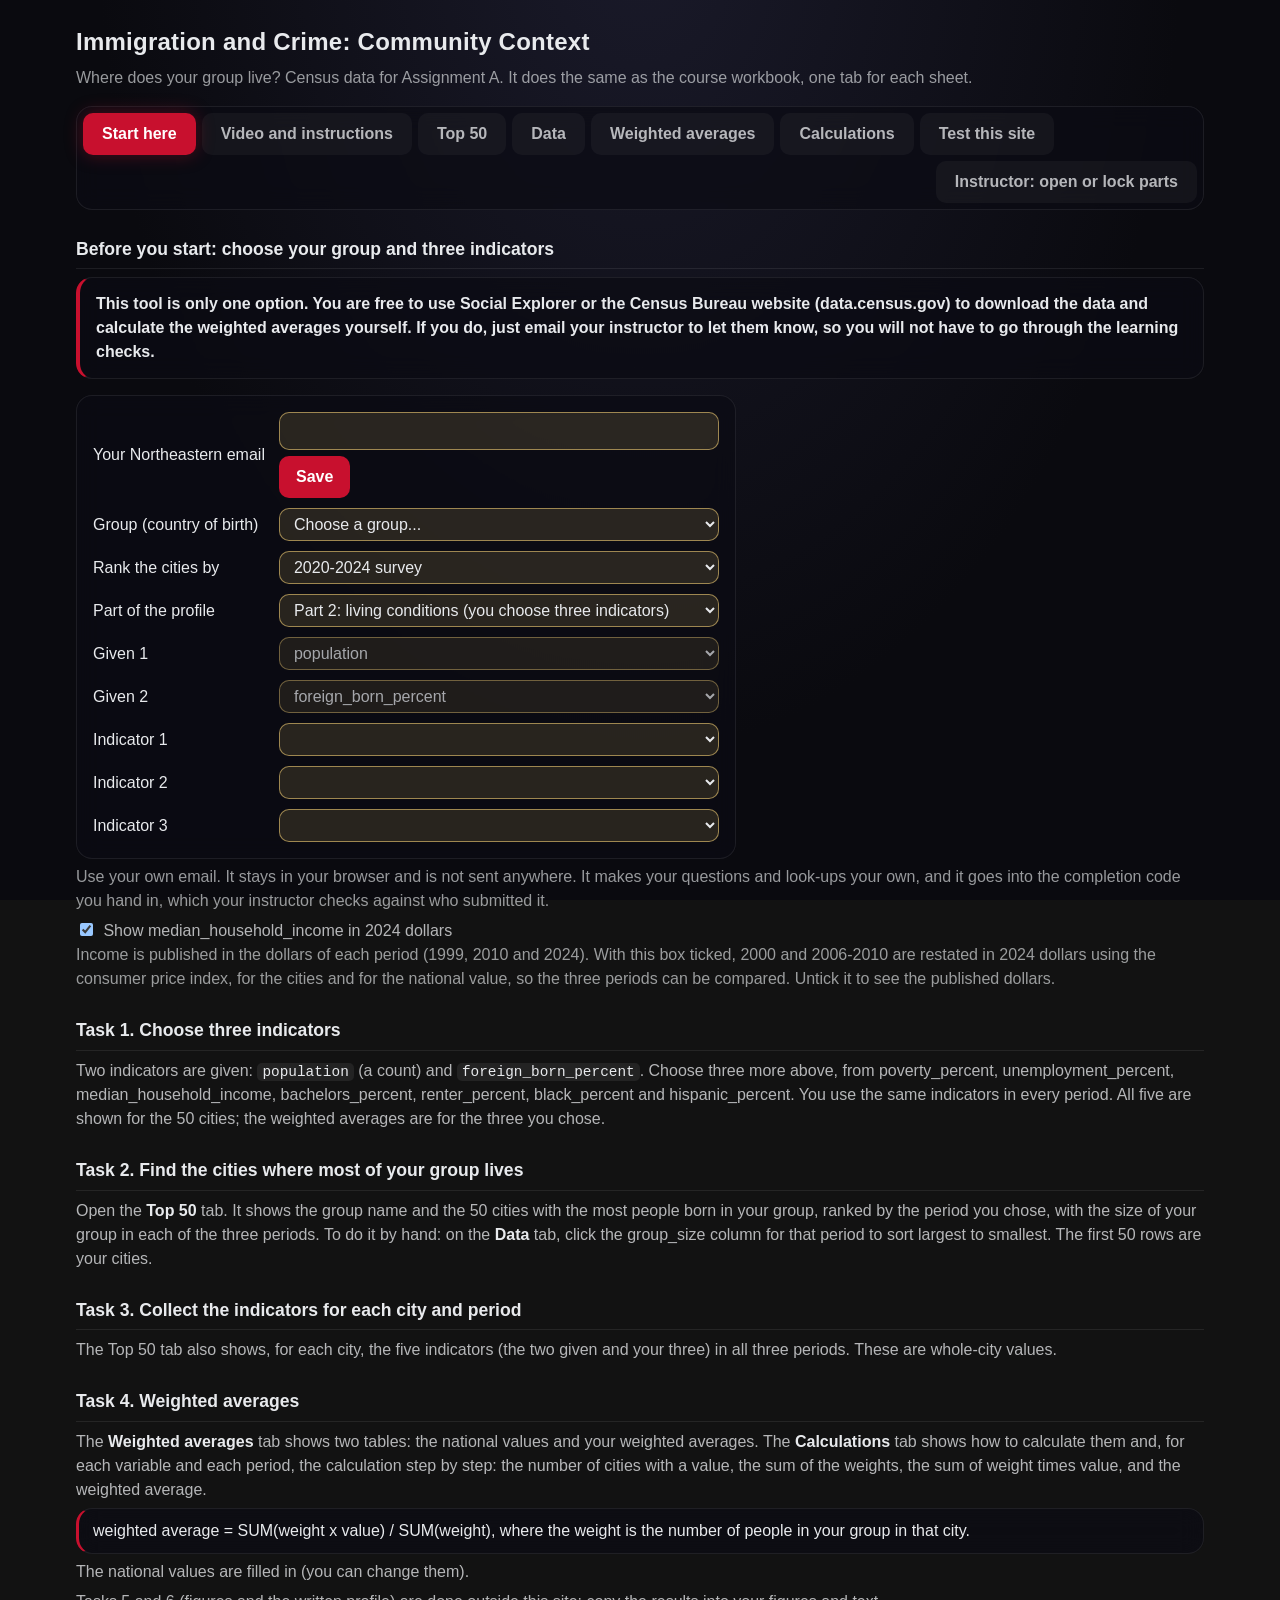
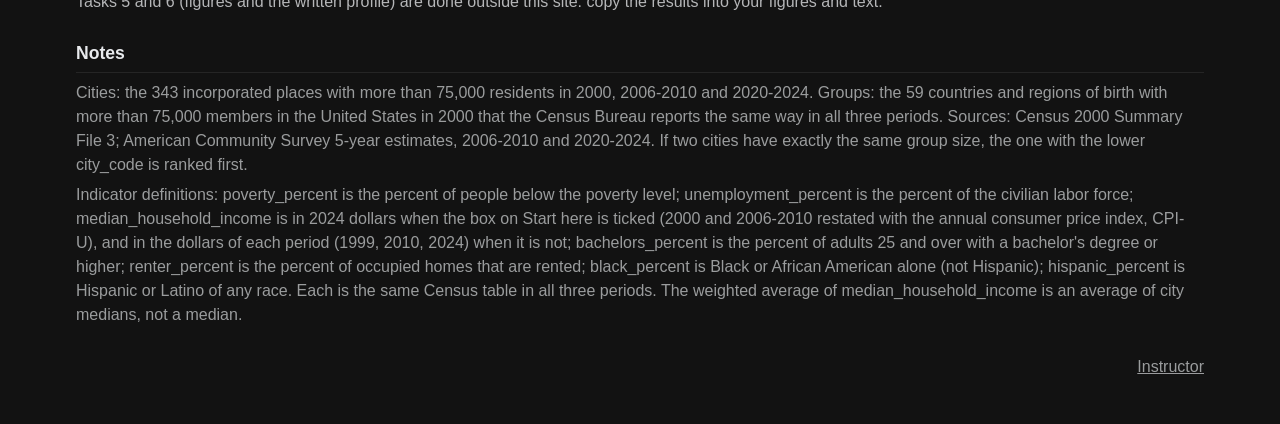
<file: index.html>
<!doctype html>
<html lang="en">
<head>
<meta charset="utf-8">
<meta name="viewport" content="width=device-width, initial-scale=1">
<title>Immigration and Crime: Community Context</title>
<link rel="stylesheet" href="style.css">
</head>
<body>
<main>
  <h1>Immigration and Crime: Community Context</h1>
  <p class="muted">Where does your group live? Census data for Assignment A. It does the same as the course workbook, one tab for each sheet.</p>

  <nav class="tabs noprint" role="tablist">
    <button type="button" role="tab" data-tab="start" aria-selected="true">Start here</button>
    <button type="button" role="tab" data-tab="how" aria-selected="false">Video and instructions</button>
    <button type="button" role="tab" data-tab="top" aria-selected="false">Top 50</button>
    <button type="button" role="tab" data-tab="data" aria-selected="false">Data</button>
    <button type="button" role="tab" data-tab="weighted" aria-selected="false">Weighted averages</button>
    <button type="button" role="tab" data-tab="calc" aria-selected="false">Calculations</button>
    <button type="button" role="tab" data-tab="test" aria-selected="false">Test this site</button>
    <button type="button" id="instrbtn" class="instrbtn">Instructor: open or lock parts</button>
  </nav>

  <!-- ===== Video and instructions (opens once the email is saved) ===== -->
  <section class="tab" id="tab-how" hidden>
    <div class="panel" id="howneed">Type your Northeastern email on the <b>Start here</b> tab and press Save. The video and the instructions open then.</div>
    <div id="howhave" hidden>
      <p class="noprint"><a href="part2-handouts.pdf" download>Download the Part 2 handouts (PDF)</a>: the assignment and the data instructions, to print or save.</p>
      <h2>Watch this first (2 minutes)</h2>
      <video id="overview" controls preload="metadata" playsinline width="900" poster="">
        <source src="media/overview.mp4" type="video/mp4">
        <track kind="captions" src="media/overview.vtt" srclang="en" label="English" default>
        Your browser cannot play this video. Read the instructions below instead.
      </video>
      <p class="muted">The same ground as the instructions below: the two parts, the tabs, and the learning checks. Captions are on the CC button.</p>
      <div id="handouts"></div>
      <hr>
      <div id="instructions"></div>
      <p><button type="button" id="howdone">I have watched the video and read this. Go to Start here</button></p>
    </div>
  </section>

  <!-- ===== Start here ===== -->
  <section class="tab" id="tab-start">
    <h2>Before you start: choose your group and three indicators</h2>
    <div class="panel optnote"><b>This tool is only one option. You are free to use Social Explorer or the Census Bureau website (data.census.gov) to download the data and calculate the weighted averages yourself. If you do, just email your instructor to let them know, so you will not have to go through the learning checks.</b></div>
    <div class="choose">
      <label for="email">Your Northeastern email</label>
      <div><input type="text" id="email" inputmode="email" autocomplete="off" style="width:100%"><button type="button" id="emailsave" style="margin-top:6px">Save</button> <span id="emailmsg" class="muted"></span></div>
      <label for="group">Group (country of birth)</label>
      <select id="group"><option value="">Loading...</option></select>
      <label for="rank">Rank the cities by</label>
      <select id="rank"></select>
      <label for="part">Part of the profile</label>
      <select id="part"><option value="2">Part 2: living conditions (you choose three indicators)</option><option value="3">Part 3: crime (the three crime rates)</option></select>
      <label for="v1">Given 1</label><select id="v1"></select>
      <label for="v2">Given 2</label><select id="v2"></select>
      <label for="v3">Indicator 1</label><select id="v3"></select>
      <label for="v4">Indicator 2</label><select id="v4"></select>
      <label for="v5">Indicator 3</label><select id="v5"></select>
    </div>
    <p class="muted">Use your own email. It stays in your browser and is not sent anywhere. It makes your questions and look-ups your own, and it goes into the completion code you hand in, which your instructor checks against who submitted it.</p>
    <p id="problem" class="err"></p>
    <!-- Instructor controls: hidden from students; opened with the "Instructor" link at the bottom of this tab -->
    <div id="instr" class="panel" hidden>
      <h3>Instructor: open or lock each part</h3>
      <p class="muted">Changes apply to every student. Pages students already have open pick them up within about two minutes. Times are Boston time.</p>
      <div class="instr-parts">
        <div class="instr-part" data-part="2"></div>
        <div class="instr-part" data-part="3"></div>
      </div>
      <p><label for="ghkey">Your saving key</label> <input type="password" id="ghkey" autocomplete="off" style="width:22em"> <label><input type="checkbox" id="ghremember"> remember on this computer</label></p>
      <p><button type="button" id="schedsave">Save for all students</button> <button type="button" id="instrclose">Close</button> <span id="schedmsg" aria-live="polite"></span></p>
      <details><summary>How to get your saving key (once)</summary>
        <ol>
          <li>Signed in to GitHub as <b>nu-stats</b>, open <a href="https://github.com/settings/personal-access-tokens/new" target="_blank" rel="noopener">github.com/settings/personal-access-tokens/new</a>.</li>
          <li>Name it (for example "Community Context") and choose an end date (for example the end of the term).</li>
          <li>Repository access: <b>Only select repositories</b>, then <b>community-context</b>.</li>
          <li>Permissions: <b>Contents</b>, <b>Read and write</b>. Nothing else.</li>
          <li><b>Generate token</b>, copy it, paste it above, and tick "remember" on your own computer.</li>
        </ol>
        <p class="muted">The key stays in this browser and is sent only to GitHub, to save the open/lock settings. It can change only this site.</p>
      </details>
    </div>
    <p><label><input type="checkbox" id="real" checked> Show median_household_income in 2024 dollars</label><br><span class="muted">Income is published in the dollars of each period (1999, 2010 and 2024). With this box ticked, 2000 and 2006-2010 are restated in 2024 dollars using the consumer price index, for the cities and for the national value, so the three periods can be compared. Untick it to see the published dollars.</span></p>

    <h2>Task 1. Choose three indicators</h2>
    <p>Two indicators are given: <code>population</code> (a count) and <code>foreign_born_percent</code>. Choose three more above, from poverty_percent, unemployment_percent, median_household_income, bachelors_percent, renter_percent, black_percent and hispanic_percent. You use the same indicators in every period. All five are shown for the 50 cities; the weighted averages are for the three you chose.</p>
    <div id="crimenote" class="panel" hidden><b>Crime rates (Part 3).</b> overall_crime_rate, violent_crime_rate and property_crime_rate are reported crimes per 100,000 residents, from the FBI Uniform Crime Reporting city tables. 2000 is one year; 2006-2010 and 2020-2024 pool the yearly rates (total offenses divided by total population, times 100,000). Arson is not counted. Some cities have no value for a period (the city did not report, reported incomplete data, or is not in the table; for example Chicago has no rape counts before 2013, so its violent and overall rates are blank for 2000 and 2006-2010). A blank is shown as blank and that city is left out of that rate's calculation: the sum of the weights counts only cities with a value, the plain average uses only those cities, and the step-by-step block shows the number of cities with a value. Fewer cities means your weighted average describes fewer of the 50 cities.</div>

    <h2>Task 2. Find the cities where most of your group lives</h2>
    <p>Open the <b>Top 50</b> tab. It shows the group name and the 50 cities with the most people born in your group, ranked by the period you chose, with the size of your group in each of the three periods. To do it by hand: on the <b>Data</b> tab, click the group_size column for that period to sort largest to smallest. The first 50 rows are your cities.</p>
    <h2>Task 3. Collect the indicators for each city and period</h2>
    <p>The Top 50 tab also shows, for each city, the five indicators (the two given and your three) in all three periods. These are whole-city values.</p>
    <h2>Task 4. Weighted averages</h2>
    <p>The <b>Weighted averages</b> tab shows two tables: the national values and your weighted averages. The <b>Calculations</b> tab shows how to calculate them and, for each variable and each period, the calculation step by step: the number of cities with a value, the sum of the weights, the sum of weight times value, and the weighted average.</p>
    <p class="formula">weighted average = SUM(weight x value) / SUM(weight), where the weight is the number of people in your group in that city.</p>
    <p>The national values are filled in (you can change them).</p>
    <p>Tasks 5 and 6 (figures and the written profile) are done outside this site: copy the results into your figures and text.</p>

    <h2>Notes</h2>
    <p class="muted">Cities: the 343 incorporated places with more than 75,000 residents in 2000, 2006-2010 and 2020-2024. Groups: the 59 countries and regions of birth with more than 75,000 members in the United States in 2000 that the Census Bureau reports the same way in all three periods. Sources: Census 2000 Summary File 3; American Community Survey 5-year estimates, 2006-2010 and 2020-2024. If two cities have exactly the same group size, the one with the lower city_code is ranked first.</p>
    <p class="muted">Indicator definitions: poverty_percent is the percent of people below the poverty level; unemployment_percent is the percent of the civilian labor force; median_household_income is in 2024 dollars when the box on Start here is ticked (2000 and 2006-2010 restated with the annual consumer price index, CPI-U), and in the dollars of each period (1999, 2010, 2024) when it is not; bachelors_percent is the percent of adults 25 and over with a bachelor's degree or higher; renter_percent is the percent of occupied homes that are rented; black_percent is Black or African American alone (not Hispanic); hispanic_percent is Hispanic or Latino of any race. Each is the same Census table in all three periods. The weighted average of median_household_income is an average of city medians, not a median.</p>
    <p class="noprint" style="margin-top:28px;text-align:right"><a href="#instructor" id="instrlink" class="muted">Instructor</a></p>
  </section>

  <!-- ===== Top 50 ===== -->
  <section class="tab" id="tab-top" hidden>
    <div class="need">Choose your group and your three indicators on the <b>Start here</b> tab first.</div>
    <div class="have" hidden>
      <h2 id="title-top"></h2>
      <p>Group size is the number of people in the city born in your group's country. The indicators are whole-city values (not values for your group). A blank means the Census Bureau has no value for that city.</p>
      <p class="crimegap muted" hidden>A blank in a crime-rate column means that city has no value for that period (see the note on Start here). It is left out of that rate's calculation.</p>
      <p class="noprint"><button id="csv" type="button">Download this table as CSV</button></p>
      <div class="tablewrap"><table id="top"></table></div>
    </div>
  </section>

  <!-- ===== Data ===== -->
  <section class="tab" id="tab-data" hidden>
    <h2>Data: every city</h2>
    <p>All 343 cities, with all the indicators at the three time points. Click a column heading to sort (click again to reverse). The group_size columns are for the group you chose; they stay empty until you choose one. Sorting here does not change the Top 50 list.</p>
    <div class="tablewrap tall"><table id="data" class="sortable"></table></div>
  </section>

  <!-- ===== Weighted averages ===== -->
  <section class="tab" id="tab-weighted" hidden>
    <div class="need">Choose your group and your three indicators on the <b>Start here</b> tab first.</div>
    <div class="have" hidden>
      <h2 id="title-weighted"></h2>
      <div id="gates" class="panel"></div>
      <div id="resultsblock" hidden>
      <p class="muted">A weighted average counts each city in proportion to how many people in your group live there. The plain average counts every city the same.</p>

      <h3>National values and your weighted averages</h3>
      <p>National (U.S.) values come from Census Bureau tables for the 50 states and DC, with the same definitions as the city values. They are filled in for every indicator and you can change them. Use them in your paper as the national comparison. Beside them are your weighted averages: the value in the city of the average member of your group. How each one is calculated is on the <b>Calculations</b> tab.</p>
      <div class="sidebyside">
        <div><h4>National values</h4><div class="tablewrap"><table id="national" class="calc"></table></div></div>
        <div><h4>Your weighted averages</h4><div class="tablewrap"><table id="results" class="calc"></table></div></div>
      </div>
      <h3>Make a figure</h3>
      <div class="panel" id="figpanel">
        <p><label>Indicator <select id="figvar"></select></label></p>
        <p><label><input type="checkbox" id="fignat" checked> Compare with the national values</label></p>
        <p><label>Download <select id="figkind"><option value="both">Chart and table</option><option value="chart">Chart (PNG image)</option><option value="table">Table (CSV)</option></select></label></p>
        <p><label>Title <input type="text" id="figtitle" style="width:100%"></label></p>
        <p><button type="button" id="figgo">Download</button></p>
      </div>
      </div>
    </div>
  </section>

  <!-- ===== Calculations ===== -->
  <section class="tab" id="tab-calc" hidden>
    <div class="need">Choose your group and your three indicators on the <b>Start here</b> tab first.</div>
    <div class="have" hidden>
      <h2 id="title-calc"></h2>
      <div class="panel" id="calcwait">The calculations appear when you pass the learning checks (Steps A, B and C) on the <b>Weighted averages</b> tab.</div>
      <div id="calcblock" hidden>
        <h3>How to calculate a weighted average</h3>
        <p>A weighted average counts each city in proportion to how many people in your group live there. The plain average counts every city the same. Every number comes from the Top 50 tab: the group sizes (the weights) and your variables.</p>
        <p class="formula">weighted average = (sum of group size x value) / (sum of group size)</p>
        <ol class="steps">
          <li>Multiply each city's group size by its value, city by city.</li>
          <li>Add up those products (the "Sum of (group size x value)" row below).</li>
          <li>Add up the group sizes (the "Sum of the group sizes" row below).</li>
          <li>Divide the sum from step 2 by the sum from step 3.</li>
        </ol>
        <p class="muted">A city with no value for a variable is left out of that variable's calculation (its weight is not counted either).</p>
        <p class="crimegap muted" hidden>A blank in a crime-rate column means that city has no value for that period (see the note on Start here). It is left out of that rate's calculation.</p>
        <h3>Step by step, for each variable</h3>
        <div id="calcs"></div>
      </div>
    </div>
  </section>

  <!-- ===== Test this site ===== -->
  <section class="tab" id="tab-test" hidden>
    <h2>Test this site</h2>
    <p>Use the site the way you would for the assignment, with the real Census data and a group you know something about. Go through the tabs in order: choose your group and three indicators on Start here, read the Top 50 and Data tabs, then the Weighted averages tab. Write down anything that confused you, then answer the questions below. Do not ask anyone for help while you work; note what you did instead. Nothing here is graded.</p>

    <h3>Your answers</h3>
    <div class="choose" style="max-width:none;grid-template-columns:1fr" id="feedback">
      <label>Group you tested<input type="text" data-q="Group tested" style="width:100%"></label>
      <label>Device and browser<input type="text" data-q="Device and browser" style="width:100%"></label>
      <label>1. What was the first thing you did not understand?<textarea data-q="First thing not understood"></textarea></label>
      <label>2. Was there a word or label you had to guess at? Which one?<textarea data-q="Word or label guessed at"></textarea></label>
      <label>3. After choosing your group, did you know what to do next, or did you look for instructions?<textarea data-q="What to do next"></textarea></label>
      <label>4. Which step took the longest, and why?<textarea data-q="Longest step"></textarea></label>
      <label>5. Did anything look wrong, or not match the assignment text?<textarea data-q="Looked wrong"></textarea></label>
      <label>6. What one change would make this easier to use?<textarea data-q="One change"></textarea></label>
    </div>
    <p class="noprint"><button type="button" id="savenotes">Download my answers (text file)</button></p>
    <p class="muted">The answers stay in your browser. Nothing is sent anywhere. Download the file and send it to your instructor.</p>
  </section>

</main>
<script src="app.js"></script>
<script src="gates.js"></script>
<script src="instructor.js"></script>
</body>
</html>
</file>
<file: style.css>
/* Look follows Husky Eye View: dark background, glass panels, Northeastern red accent. */
:root {
  --bg: #0a0a0f; --glass: rgba(12, 12, 20, 0.72); --panel: #12121c;
  --border: rgba(255, 255, 255, 0.08); --border-hover: rgba(255, 255, 255, 0.18);
  --text: #e8eaed; --text2: rgba(232, 234, 237, 0.76); --dim: rgba(232, 234, 237, 0.64);
  --accent: #c8102e; --input: rgba(255, 217, 122, 0.12); --input-border: rgba(255, 217, 122, 0.55);
  --radius: 16px; --btn: 10px;
  --font: 'Real Head Pro', 'FF Real Head Pro', 'ff-real-headline-pro', 'Lato', 'Segoe UI', sans-serif;
  color-scheme: dark;
}
* { box-sizing: border-box; }
body { font: 16px/1.5 var(--font); color: var(--text); margin: 0; background: radial-gradient(ellipse at 50% -10%, #1a1a2a 0%, var(--bg) 60%) fixed; min-height: 100vh; }
main { max-width: 1160px; margin: 0 auto; padding: 18px 16px 40px; }
h1 { font-size: 1.5rem; margin: 6px 0 2px; font-weight: 700; letter-spacing: .01em; }
h2 { font-size: 1.1rem; margin: 26px 0 8px; padding-bottom: 6px; border-bottom: 1px solid var(--border); font-weight: 700; }
h3 { font-size: 1rem; margin: 22px 0 6px; }
p { margin: 6px 0; color: var(--text2); }
b, code { color: var(--text); }
code { background: rgba(255,255,255,.07); padding: 1px 5px; border-radius: 5px; font-size: .9em; }
.muted { color: var(--dim); }

/* tabs */
nav.tabs { display: flex; flex-wrap: wrap; gap: 6px; margin: 16px 0 4px; padding: 6px; background: var(--glass); border: 1px solid var(--border); border-radius: var(--radius); backdrop-filter: blur(12px); }
nav.tabs button { background: rgba(255,255,255,.04); color: var(--text2); border: 1px solid transparent; border-radius: var(--btn); padding: 8px 18px; font-weight: 600; }
nav.tabs button:hover { background: rgba(255,255,255,.09); color: var(--text); filter: none; }
nav.tabs button[aria-selected=true] { background: var(--accent); color: #fff; box-shadow: 0 0 18px rgba(200,16,46,.35); }
section.tab[hidden], .have[hidden], .need[hidden] { display: none; }

/* panels and controls */
.choose, .need, .panel, .formula { background: var(--glass); border: 1px solid var(--border); border-radius: var(--radius); backdrop-filter: blur(12px); }
.choose { display: grid; grid-template-columns: max-content 1fr; gap: 10px 14px; align-items: center; padding: 16px; max-width: 660px; }
.need, .panel { padding: 14px 16px; margin-top: 16px; }
.formula { padding: 10px 14px; border-left: 3px solid var(--accent); color: var(--text); }
select, input[type=number], table input[type=text] { font: inherit; color: var(--text); padding: 6px 10px; border: 1px solid var(--input-border); border-radius: var(--btn); background: var(--input); }
select { width: 100%; }
input[type=text], textarea { font: inherit; color: var(--text); padding: 6px 10px; border: 1px solid var(--border-hover); border-radius: var(--btn); background: rgba(255,255,255,.05); }
textarea { width: 100%; min-height: 4.5em; margin-top: 4px; display: block; }
#feedback label { color: var(--text2); }
a { color: #8fd0ff; }
input[type=checkbox] { margin-right: 6px; }
select option { background: var(--panel); color: var(--text); }
table input[type=text] { width: 9.5em; text-align: right; }
select:focus, input:focus, button:focus-visible { outline: 2px solid rgba(255,255,255,.55); outline-offset: 1px; }
button { font: inherit; padding: 8px 16px; border: 1px solid transparent; background: var(--accent); color: #fff; border-radius: var(--btn); cursor: pointer; font-weight: 600; transition: filter 150ms; }
button:hover { filter: brightness(1.15); }

/* tables */
.tablewrap { overflow-x: auto; border: 1px solid var(--border); border-radius: 12px; background: var(--glass); }
.tablewrap.tall { max-height: 70vh; overflow-y: auto; }
table { border-collapse: collapse; width: 100%; font-size: .88rem; font-variant-numeric: tabular-nums; }
th, td { padding: 5px 10px; border-bottom: 1px solid var(--border); text-align: right; white-space: nowrap; }
th { background: var(--panel); color: var(--text); position: sticky; top: 0; z-index: 1; }
td.l, th.l { text-align: left; }
table.sortable th { cursor: pointer; }
table.sortable th:hover { background: #1d1d2c; }
tbody tr:nth-child(even) { background: rgba(255,255,255,.025); }
tbody tr:hover { background: rgba(255,255,255,.06); }
table.calc { width: auto; min-width: 560px; }
tr.key td { font-weight: 700; color: #fff; background: rgba(200,16,46,.16); }
.err { color: #ffb0b0; font-weight: 600; }
ol.steps li { margin: 4px 0; color: var(--text2); }

@media (max-width: 600px) { .choose { grid-template-columns: 1fr; } }
@media print {
  body { background: #fff; color: #000; } nav.tabs, .noprint { display: none; }
  p, b, code { color: #000; } th { background: #eee; color: #000; }
}

/* knowledge-check gates */
#gates { margin: 12px 0 18px; }
#gates h3 { margin-top: 18px; }
.opts { display: flex; flex-direction: column; gap: 4px; margin: 6px 0; }
.opts label { color: var(--text2); }
.question { border-top: 1px solid var(--border); padding: 10px 0; }
.good { color: #8fe7a0; font-weight: 600; }
.bad { color: #ffb0b0; font-weight: 600; }
.verdict { margin-left: 8px; }
.lookup { color: #ffd98a; font-style: italic; }
.videoslot { display: block; width: 100%; max-width: 640px; aspect-ratio: 16 / 9; border: 2px dashed var(--border-hover); border-radius: 12px; padding: 24px; text-align: center; color: var(--text2); background: rgba(255,255,255,.03); }
.code { font-size: 1.6rem; letter-spacing: .08em; }
.recordline { word-break: break-word; }
details { margin: 8px 0 14px; }
#gates input[type=text] { width: 12em; font: inherit; color: var(--text); padding: 6px 10px; border: 1px solid var(--input-border); border-radius: var(--btn); background: var(--input); }
#email { font: inherit; color: var(--text); padding: 6px 10px; border: 1px solid var(--input-border); border-radius: var(--btn); background: var(--input); }

/* Video and instructions tab */
#overview { width: 100%; max-width: 900px; border: 1px solid var(--border); border-radius: var(--radius); background: #000; display: block; }
#instructions { max-width: 78ch; }
#instructions h2 { margin-top: 28px; }
#instructions h3 { margin-top: 26px; }
#instructions h4 { margin-top: 20px; color: var(--text); }
#instructions p, #instructions li { line-height: 1.55; }
#instructions ul, #instructions ol { padding-left: 1.3em; }
#instructions li { margin: 4px 0; }
#instructions hr { border: 0; border-top: 1px solid var(--border); margin: 26px 0; }
#instructions .tablewrap { max-width: 100%; }
#handouts { max-width: 78ch; }
#handouts h2 { margin-top: 28px; }
#handouts h3 { margin-top: 26px; }
#handouts h4 { margin-top: 20px; color: var(--text); }
#handouts p, #handouts li { line-height: 1.55; }
#handouts ul, #handouts ol { padding-left: 1.3em; }
#handouts li { margin: 4px 0; }
#handouts hr { border: 0; border-top: 1px solid var(--border); margin: 26px 0; }
#handouts .tablewrap { max-width: 100%; }
#handouts blockquote, #instructions blockquote { margin: 10px 0; padding: 6px 14px; border-left: 3px solid var(--border); }
#instructions a, #handouts a { color: var(--accent); }
.videoslot.vid { padding: 0; border: 1px solid var(--border); background: #000; }
.instr-parts { display: grid; grid-template-columns: repeat(auto-fit, minmax(320px, 1fr)); gap: 24px; }
.instr-part { border-top: 1px solid var(--border); padding-top: 6px; }
#instr input[type=datetime-local] { font: inherit; color: var(--text); padding: 6px 10px; border: 1px solid var(--input-border); border-radius: var(--btn); background: var(--input); color-scheme: dark; }
.tabs .instrbtn { margin-left: auto; }

/* Weighted averages tab: tables and the figure panel only */
#tab-weighted #figpanel { display: flex; flex-direction: column; gap: 14px; max-width: 760px; padding: 18px 20px; margin: 10px 0 26px; }
#tab-weighted #figpanel p { margin: 0; }
#tab-weighted #figpanel label { display: flex; align-items: center; gap: 12px; font-weight: 600; }
#tab-weighted #figpanel label select { flex: 0 1 18em; }
#tab-weighted #figpanel #fignat { margin: 0; }
#tab-weighted #figpanel #figtitle { flex: 1; min-width: 0; }
/* National values and your weighted averages sit side by side, same table style */
.sidebyside { display: flex; flex-wrap: nowrap; gap: 0; align-items: flex-start; overflow-x: auto; }
.sidebyside h4 { margin: 0 0 6px; }
.sidebyside table.calc { min-width: 0; }
.sidebyside .tablewrap { max-width: none; }
#calcs table.calc td.l { white-space: normal; }

/* Top 50 and Data: numbers centered; the box fits the screen, so its scrollbars are in view, with a second sideways bar above it */
#top td:not(.l), #top th:not(.l), #data td:not(.l), #data th:not(.l) { text-align: center; }
#tab-top .tablewrap, #tab-data .tablewrap { max-height: calc(100vh - 150px); overflow: auto; }
.topscroll { overflow-x: auto; overflow-y: hidden; margin: 0 0 6px; }
.topscroll > div { height: 1px; }
#results th, #results td, #results input[type=text] { text-align: center; }
#calcs th:not(.l), #calcs td:not(.l) { text-align: center; }
.optnote { border-left: 4px solid var(--accent); margin: 0 0 16px; }
</file>
